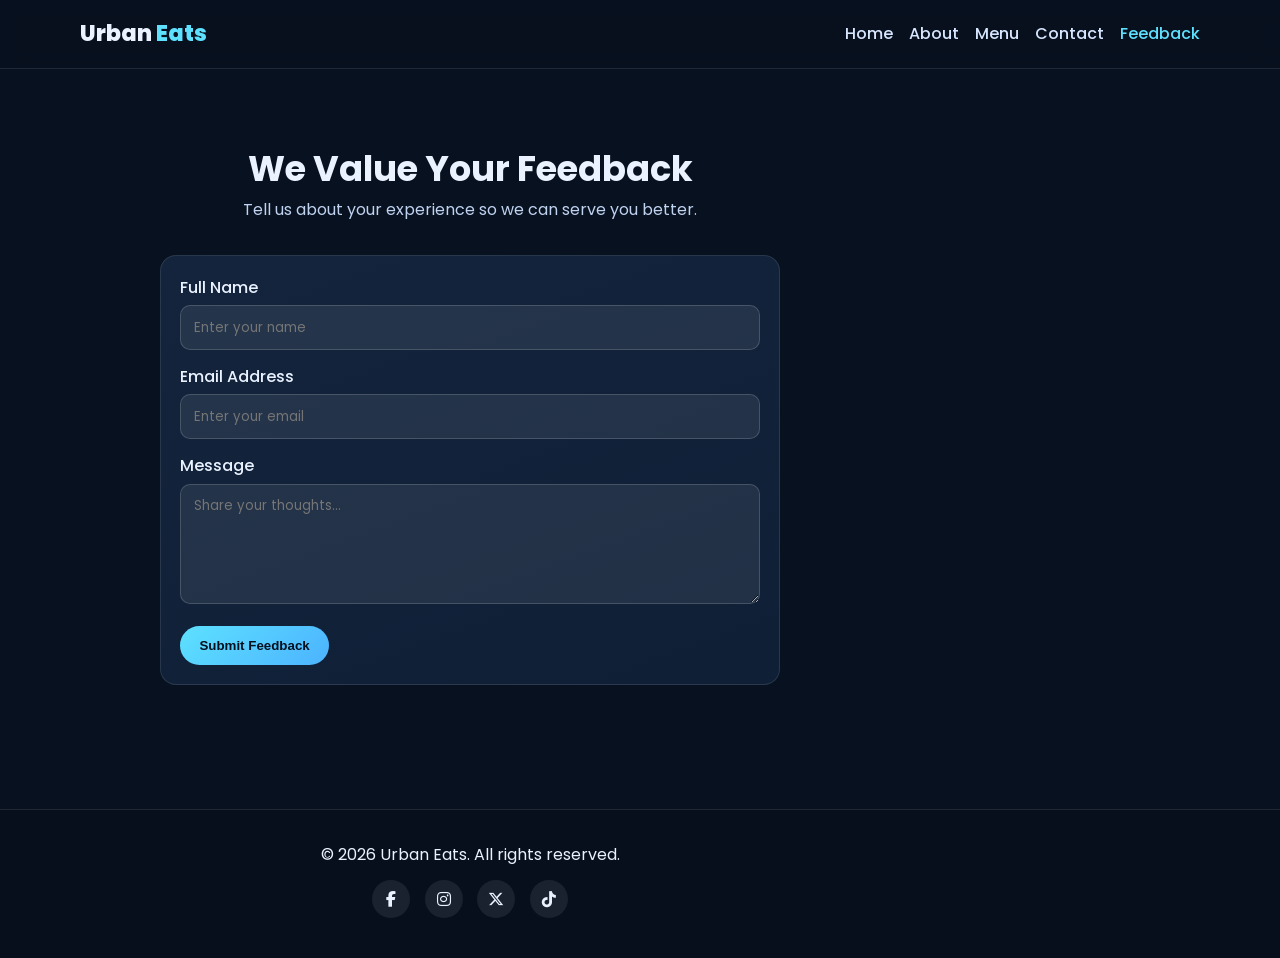
<file: feedback.html>
<!DOCTYPE html>
<html lang="en">
<head>
  <meta charset="UTF-8">
  <meta name="viewport" content="width=device-width, initial-scale=1.0">
  <title>Urban Eats | Feedback</title>
  <link rel="preconnect" href="https://fonts.googleapis.com">
  <link rel="preconnect" href="https://fonts.gstatic.com" crossorigin>
  <link href="https://fonts.googleapis.com/css2?family=Poppins:wght@400;500;600;700;800&display=swap" rel="stylesheet">
  <link rel="stylesheet" href="https://cdnjs.cloudflare.com/ajax/libs/font-awesome/6.5.2/css/all.min.css">
  <link rel="stylesheet" href="style.css">
</head>
<body>
  <header>
    <div class="container nav-wrap">
      <a class="brand" href="index.html">Urban <span>Eats</span></a>
      <nav>
        <a href="index.html">Home</a>
        <a href="about.html">About</a>
        <a href="menu.html">Menu</a>
        <a href="contact.html">Contact</a>
        <a class="active" href="feedback.html">Feedback</a>
      </nav>
    </div>
  </header>

  <main>
    <section class="section">
      <div class="container">
        <div class="section-title">
          <h2>We Value Your Feedback</h2>
          <p>Tell us about your experience so we can serve you better.</p>
        </div>

        <div class="form-card">
          <form>
            <label for="name">Full Name</label>
            <input id="name" type="text" placeholder="Enter your name" required>

            <label for="email">Email Address</label>
            <input id="email" type="email" placeholder="Enter your email" required>

            <label for="message">Message</label>
            <textarea id="message" placeholder="Share your thoughts..." required></textarea>

            <button class="btn btn-primary" type="submit">Submit Feedback</button>
          </form>
        </div>
      </div>
    </section>
  </main>

  <footer>
    <div class="container">
      <p>&copy; 2026 Urban Eats. All rights reserved.</p>
      <div class="social-icons">
        <a href="#" aria-label="Facebook"><i class="fab fa-facebook-f"></i></a>
        <a href="#" aria-label="Instagram"><i class="fab fa-instagram"></i></a>
        <a href="#" aria-label="X"><i class="fab fa-x-twitter"></i></a>
        <a href="#" aria-label="TikTok"><i class="fab fa-tiktok"></i></a>
      </div>
    </div>
  </footer>

  <script src="script.js"></script>
  
</body>
</html>
</file>
<file: style.css>
:root {
  --bg: #08111f;
  --bg-soft: #0f1f36;
  --card: #13243c;
  --text: #eaf2ff;
  --muted: #bfd2f0;
  --primary: #5de1ff;
  --primary-strong: #4cb3ff;
  --border: rgba(255, 255, 255, 0.1);
}

* {
  margin: 0;
  padding: 0;
  box-sizing: border-box;
}

body {
  font-family: "Poppins", sans-serif;
  background: var(--bg);
  color: var(--text);
  line-height: 1.6;
}

a {
  text-decoration: none;
  color: inherit;
}

img {
  max-width: 100%;
  display: block;
}
.container {
  width: min(1120px, 92%);
  margin: 0 auto;
  padding-right: 340px;
}

header {
  background: rgba(8, 17, 31, 0.88);
  border-bottom: 1px solid var(--border);
  position: sticky;
  top: 0;
  z-index: 1000;
  backdrop-filter: blur(10px);
}

.nav-wrap {
  padding: 1rem 0;
  display: flex;
  justify-content: space-between;
  align-items: center;
}

.brand {
  font-size: 1.4rem;
  font-weight: 800;
}

.brand span {
  color: var(--primary);
}

nav {
  display: flex;
  gap: 1rem;
  align-items: center;
  flex-wrap: wrap;
}

nav a {
  color: #d7e6ff;
  font-weight: 500;
  transition: color 0.2s ease;
}

nav a:hover,
nav a.active {
  color: var(--primary);
}

.btn {
  display: inline-flex;
  align-items: center;
  justify-content: center;
  border: none;
  border-radius: 999px;
  padding: 0.75rem 1.2rem;
  cursor: pointer;
  font-weight: 600;
}

.btn-primary {
  background: linear-gradient(135deg, var(--primary), var(--primary-strong));
  color: #04101e;
}

main {
  min-height: calc(100vh - 160px);
}

.hero {
  padding: 5.5rem 0 4.2rem;
  background:
    linear-gradient(100deg, rgba(8, 17, 31, 0.95), rgba(8, 17, 31, 0.7)),
    url("https://images.unsplash.com/photo-1517248135467-4c7edcad34c4?auto=format&fit=crop&w=1600&q=80")
      center/cover no-repeat;
}

.hero h1 {
  font-size: clamp(2rem, 5vw, 3.1rem);
  margin-bottom: 0.8rem;
}

.hero p {
  max-width: 680px;
  color: #d8e8ff;
}

.hero-actions {
  margin-top: 1.4rem;
  display: flex;
  gap: 0.8rem;
  flex-wrap: wrap;
}

.section {
  padding: 4.5rem 0;
}

.section-title {
  text-align: center;
  margin-bottom: 2rem;
}

.section-title h2 {
  font-size: clamp(1.6rem, 4vw, 2.2rem);
}

.section-title p {
  color: var(--muted);
}

.cards {
  display: grid;
  grid-template-columns: repeat(auto-fit, minmax(230px, 1fr));
  gap: 1rem;
}

.card {
  background: linear-gradient(160deg, var(--card), var(--bg-soft));
  border: 1px solid var(--border);
  border-radius: 18px;
  overflow: hidden;
  box-shadow: 0 14px 25px rgba(0, 0, 0, 0.25);
  transition: transform 0.25s ease, border-color 0.25s ease;
}

.card:hover {
  transform: translateY(-5px);
  border-color: rgba(93, 225, 255, 0.55);
}

.card img {
  width: 100%;
  height: 200px;
  object-fit: cover;
}

.card-content {
  padding: 1rem;
}

.card-content h3 {
  margin-bottom: 0.4rem;
}

.card-content p {
  color: #cadefa;
  font-size: 0.95rem;
}

.split {
  display: grid;
  grid-template-columns: 1.1fr 1fr;
  gap: 1.1rem;
  align-items: center;
}

.split img {
  border-radius: 16px;
  height: 100%;
  object-fit: cover;
}

.info-grid {
  display: grid;
  grid-template-columns: repeat(auto-fit, minmax(220px, 1fr));
  gap: 1rem;
}

.info-box {
  background: rgba(255, 255, 255, 0.03);
  border: 1px solid var(--border);
  border-radius: 14px;
  padding: 1rem;
}

.info-box h4 {
  color: #8fefff;
  margin-bottom: 0.3rem;
}

.form-card {
  background: linear-gradient(160deg, var(--card), var(--bg-soft));
  border: 1px solid var(--border);
  border-radius: 16px;
  padding: 1.2rem;
  max-width: 620px;
  margin: 0 auto;
}

label {
  display: block;
  margin-bottom: 0.3rem;
  font-weight: 500;
}

input,
textarea {
  width: 100%;
  background: rgba(255, 255, 255, 0.08);
  border: 1px solid rgba(255, 255, 255, 0.16);
  border-radius: 10px;
  color: var(--text);
  padding: 0.7rem 0.8rem;
  margin-bottom: 0.9rem;
  font-family: inherit;
}

textarea {
  min-height: 120px;
  resize: vertical;
}

footer {
  padding: 2rem 0 2.5rem;
  text-align: center;
  border-top: 1px solid var(--border);
  background: #070f1d;
}

.social-icons {
  margin-top: 0.8rem;
  display: flex;
  justify-content: center;
  gap: 0.9rem;
}

.social-icons a {
  width: 38px;
  height: 38px;
  display: grid;
  place-items: center;
  border-radius: 50%;
  background: rgba(255, 255, 255, 0.08);
}

@media (max-width: 840px) {
  .split {
    grid-template-columns: 1fr;
  }
}
.card h3 {
  margin-bottom: 0.3rem;
}

.card p {
  font-size: 0.9rem;
  color: var(--muted);
}

.price {
  margin-top: 0.5rem;
  font-size: 1rem;
  font-weight: 700;
  color: var(--primary);
}
#cart-items{
    list-style:none;
    padding:0;
}

#cart-items li{
    background:#10233f;
    padding:15px;
    margin-bottom:10px;
    border-radius:10px;
}

#cart-items button{
    margin:5px;
    padding:6px 12px;
    cursor:pointer;
}

#cart-total{
    color:#4fd1ff;
    font-weight:bold;
}
/* section headings */
.section h3 {
  color: var(--primary);
  font-size: 1.3rem;
}
.card {
    transition: 0.3s;
    cursor: pointer;
}

.card:hover {
    transform: translateY(-5px);
    box-shadow: 0 10px 25px rgba(0,0,0,0.2);
}
@media (max-width: 768px) {

  .nav-wrap {
    flex-direction: column;
    gap: 10px;
  }

  nav {
    justify-content: center;
  }

  .card img {
    height: 180px;
  }

  .btn {
    width: 100%;
  }

}
.cart-container{
    position: fixed;
    right: 20px;
    top: 100px;

    width: 260px;
    max-height: 75vh;

    overflow-y: auto;

    background: var(--card);
    border: 1px solid var(--border);
    border-radius: 15px;

    padding: 15px;

    box-shadow: 0 10px 25px rgba(0,0,0,0.3);

    z-index: 999;
}

.cart-container h2{
    font-size: 1.3rem;
    margin-bottom: 10px;
}

.cart-container p,
.cart-container h3{
    font-size: 0.95rem;
}
@media (max-width: 900px){

    .container{
        padding-right: 0;
    }

    .cart-container{
        position: static;
        width: 100%;
        max-height: none;
        margin-top: 20px;
    }
}
</file>
